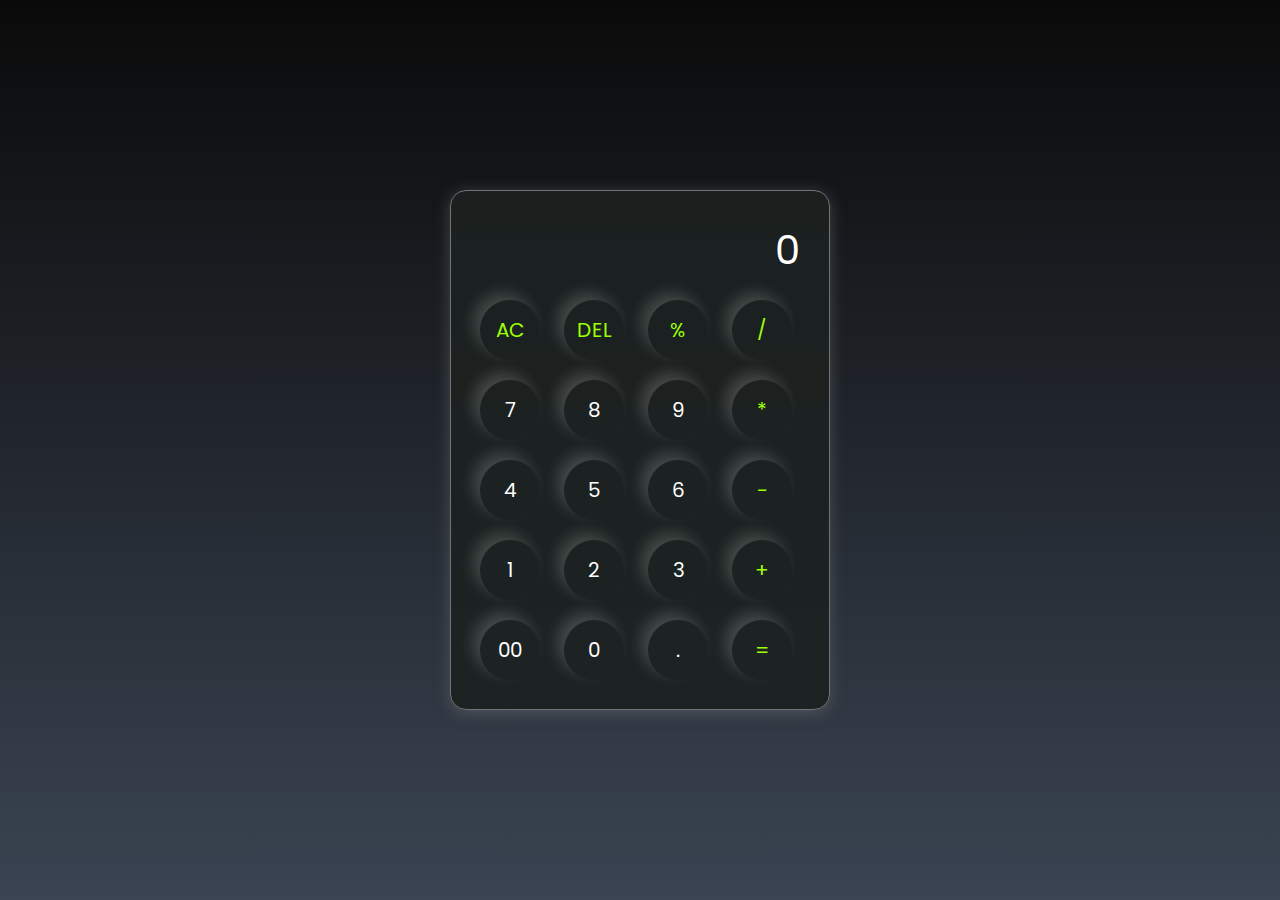
<file: index.html>
<!DOCTYPE html>
<html lang="en">
<head>
    <meta charset="UTF-8">
    <meta http-equiv="X-UA-Compatible" content="IE=edge">
    <meta name="viewport" content="width=device-width, initial-scale=1.0">
    <link rel="stylesheet" href="calc.css">
    <link href="https://fonts.googleapis.com/css2?family=Poppins:wght@600&display=swap" rel="stylesheet">
    <title>calculator</title>
</head>
<body>
    <div class="calculator">
        <input type="text" placeholder="0" id="input">
        <div >
            <button class="opr">AC</button>
            <button class="opr">DEL</button>
            <button class="opr">%</button>
            <button class="opr">/</button>
        </div>
        <div>
            <button>7</button>
            <button>8</button>
            <button>9</button>
            <button class="opr">*</button>
        </div>
        <div>
            <button>4</button>
            <button>5</button>
            <button>6</button>
            <button class="opr">-</button>
        </div>
        <div>
            <button>1</button>
            <button>2</button>
            <button>3</button>
            <button class="opr">+</button>
        </div>
        <div>
            <button >00</button>
            <button>0</button>
            <button>.</button>
            <button class="opr">=</button>
        </div>
    </div>
    <script src="calc.js"></script>
</body>
</html>
</file>
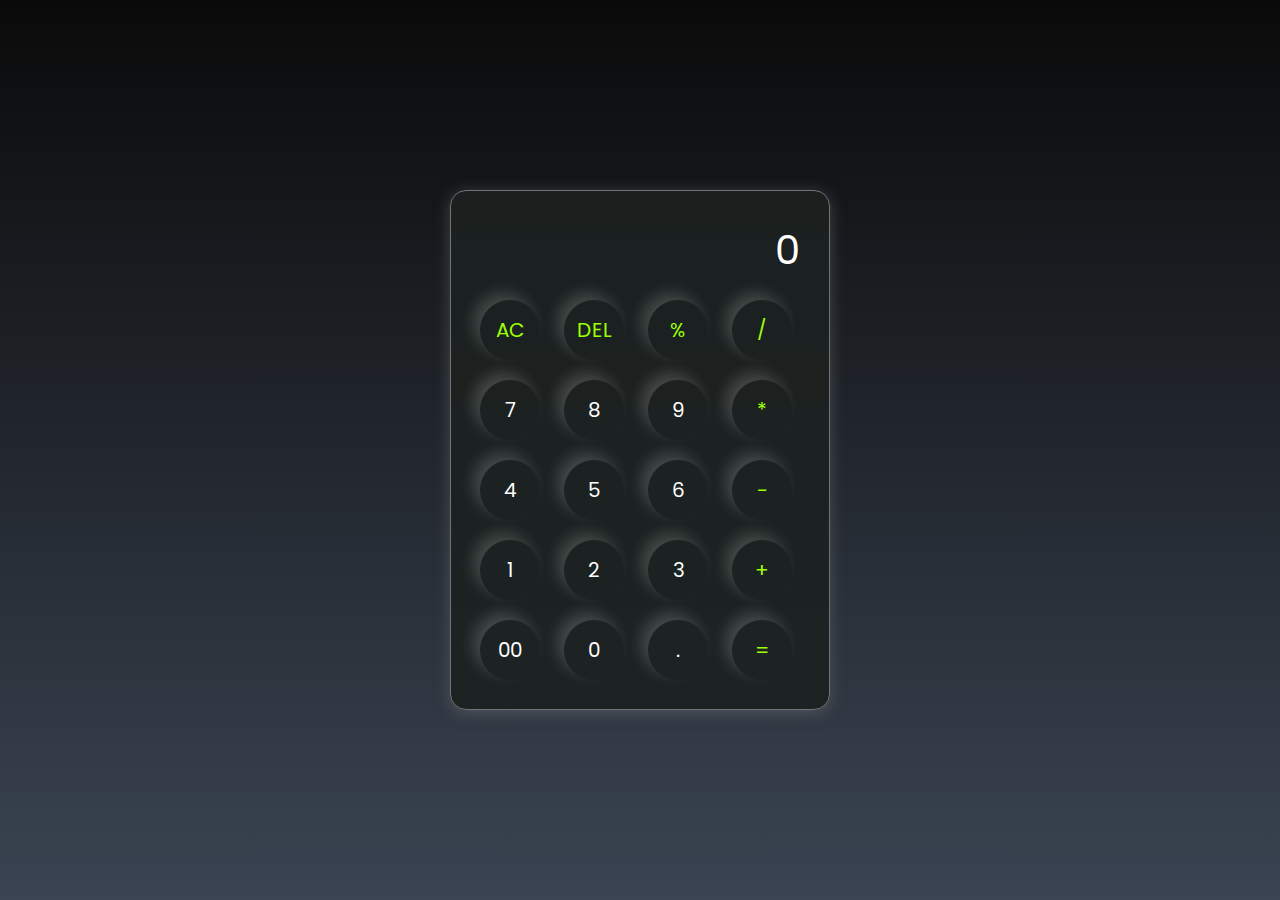
<file: index..html>
<!DOCTYPE html>
<html lang="en">
<head>
    <meta charset="UTF-8">
    <meta http-equiv="X-UA-Compatible" content="IE=edge">
    <meta name="viewport" content="width=device-width, initial-scale=1.0">
    <link rel="stylesheet" href="calc.css">
    <link href="https://fonts.googleapis.com/css2?family=Poppins:wght@600&display=swap" rel="stylesheet">
    <title>calculator</title>
</head>
<body>
    <div class="calculator">
        <input type="text" placeholder="0" id="input">
        <div >
            <button class="opr">AC</button>
            <button class="opr">DEL</button>
            <button class="opr">%</button>
            <button class="opr">/</button>
        </div>
        <div>
            <button>7</button>
            <button>8</button>
            <button>9</button>
            <button class="opr">*</button>
        </div>
        <div>
            <button>4</button>
            <button>5</button>
            <button>6</button>
            <button class="opr">-</button>
        </div>
        <div>
            <button>1</button>
            <button>2</button>
            <button>3</button>
            <button class="opr">+</button>
        </div>
        <div>
            <button >00</button>
            <button>0</button>
            <button>.</button>
            <button class="opr">=</button>
        </div>
    </div>
    <script src="calc.js"></script>
</body>
</html>
</file>
<file: calc.css>
*{
    margin:0;
    padding:0;
    box-sizing:border-box;
    font-family: 'Poppins', sans-serif;
}
body{
    width: 100%;
    height: 100vh;
    display: grid;
    place-items: center;
    background: linear-gradient(#0a0a0a,#3a4452);
}
.calculator{
    border:1px solid #717377;
    background-color: rgba(28, 33, 32, 0.933);
    padding: 1.2rem;
    border-radius: 1rem;
    box-shadow: 0px 3px 15px rgba(113, 115, 119, 0.5);
}
input{
    width: 320px;
    border:none;
    margin: 10px;
    background: transparent;
    font-size: 40px;
    text-align: right;
    color: white;
}
input::placeholder{
    color: white;
}
button{
    border:none;
    width:60px;
    height:60px;
    margin:10px;
    background: transparent;
    color: white;
    font-size: 20px;
    cursor: pointer;
    border-radius: 50%;
    box-shadow:-7px -7px 15px rgba(255, 255, 255, 0.179);
}
.opr{
    color: rgb(156, 255, 7);
}
</file>
